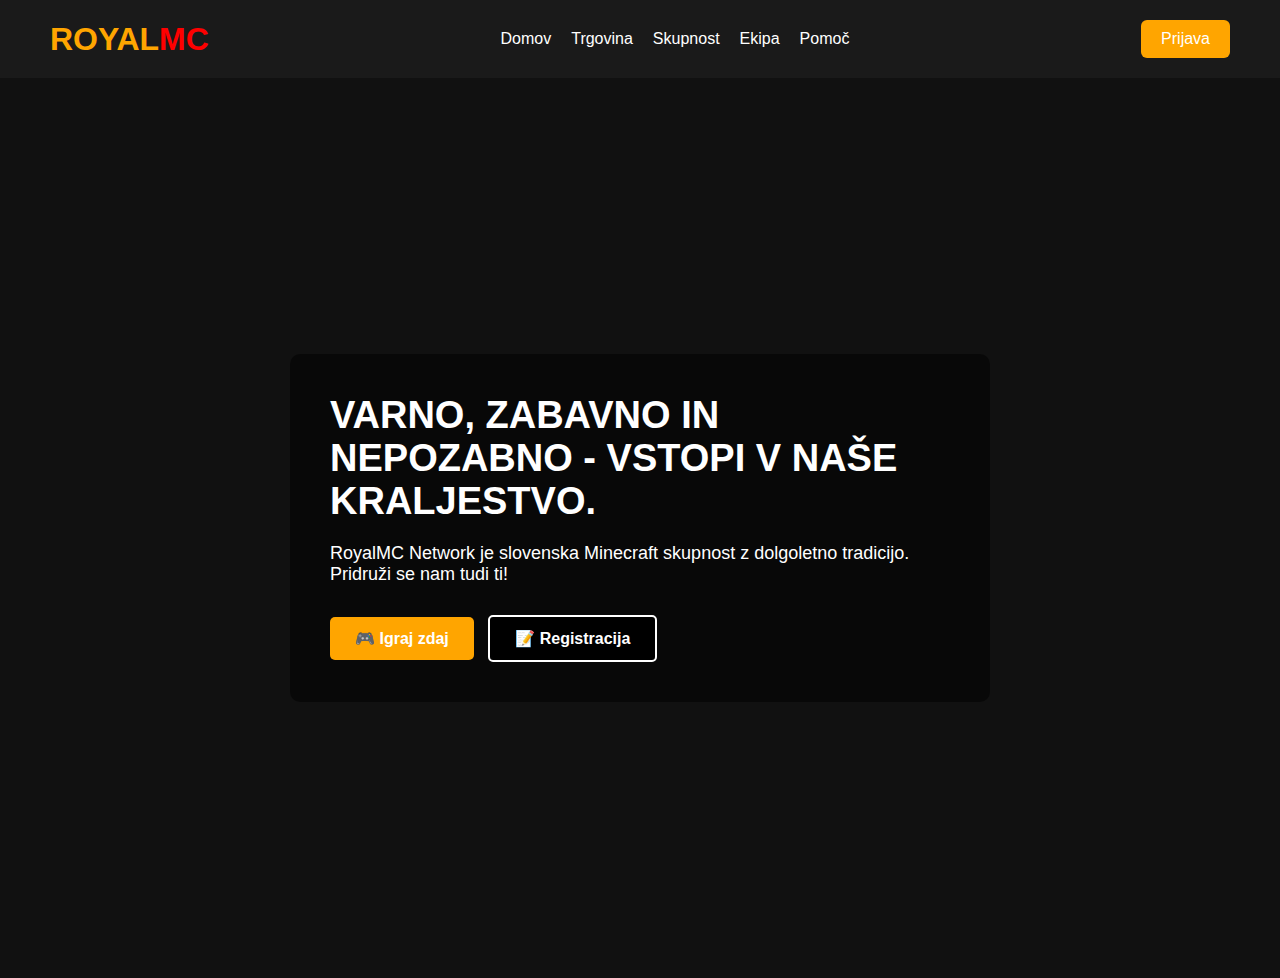
<file: index.html>
<!DOCTYPE html>
<html lang="sl">
<head>
    <meta charset="UTF-8">
    <meta name="viewport" content="width=device-width, initial-scale=1.0">
    <title>RoyalMC</title>
    <style>
        * {
            margin: 0;
            padding: 0;
            box-sizing: border-box;
        }
        body {
            font-family: 'Segoe UI', sans-serif;
            background-color: #111;
            color: white;
        }
        .navbar {
            display: flex;
            justify-content: space-between;
            align-items: center;
            padding: 20px 50px;
            background-color: #1a1a1a;
        }
        .logo {
            font-size: 32px;
            font-weight: bold;
            color: orange;
        }
        .logo span {
            color: red;
        }
        .navbar ul {
            list-style: none;
            display: flex;
            gap: 20px;
        }
        .navbar a {
            color: white;
            text-decoration: none;
            font-weight: 500;
        }
        .btn-login {
            background-color: orange;
            padding: 10px 20px;
            border-radius: 6px;
            color: #000;
            text-decoration: none;
        }
        .hero {
            background: url('https://i1.wp.com/shadersmods.com/wp-content/uploads/2021/07/projectluma-shaders-minecraft-14.png?fit=725%2C385&ssl=1?v=1625143310') no-repeat center center/cover;
            height: 100vh;
            display: flex;
            align-items: center;
            justify-content: center;
            text-align: left;
            padding: 50px;
        }
        .hero-content {
            max-width: 700px;
            background-color: rgba(0,0,0,0.5);
            padding: 40px;
            border-radius: 10px;
        }
        .hero h1 {
            font-size: 38px;
            margin-bottom: 20px;
        }
        .hero p {
            font-size: 18px;
            margin-bottom: 30px;
        }
        .hero-buttons .btn {
            text-decoration: none;
            color: white;
            padding: 12px 25px;
            margin-right: 10px;
            border-radius: 5px;
            font-weight: bold;
            display: inline-block;
        }
        .btn.play {
            background-color: orange;
        }
        .btn.register {
            background-color: black;
            border: 2px solid white;
        }
    </style>
</head>
<body>
    <header class="navbar">
        <div class="logo">ROYAL<span>MC</span></div>
        <nav>
            <ul>
                <li><a href="index.html">Domov</a></li>
                <li><a href="Trgovina.html">Trgovina</a></li>
                <li><a href="#">Skupnost</a></li>
                <li><a href="#">Ekipa</a></li>
                <li><a href="#">Pomoč</a></li>
            </ul>
        </nav>
        <a href="#" class="btn-login">Prijava</a>
    </header>

    <section class="hero">
        <div class="hero-content">
            <h1>VARNO, ZABAVNO IN NEPOZABNO - VSTOPI V NAŠE KRALJESTVO.</h1>
            <p>RoyalMC Network je slovenska Minecraft skupnost z dolgoletno tradicijo. Pridruži se nam tudi ti!</p>
            <div class="hero-buttons">
                <a href="#" class="btn play">🎮 Igraj zdaj</a>
                <a href="#" class="btn register">📝 Registracija</a>
            </div>
        </div>
    </section>
</body>
</html>
</file>
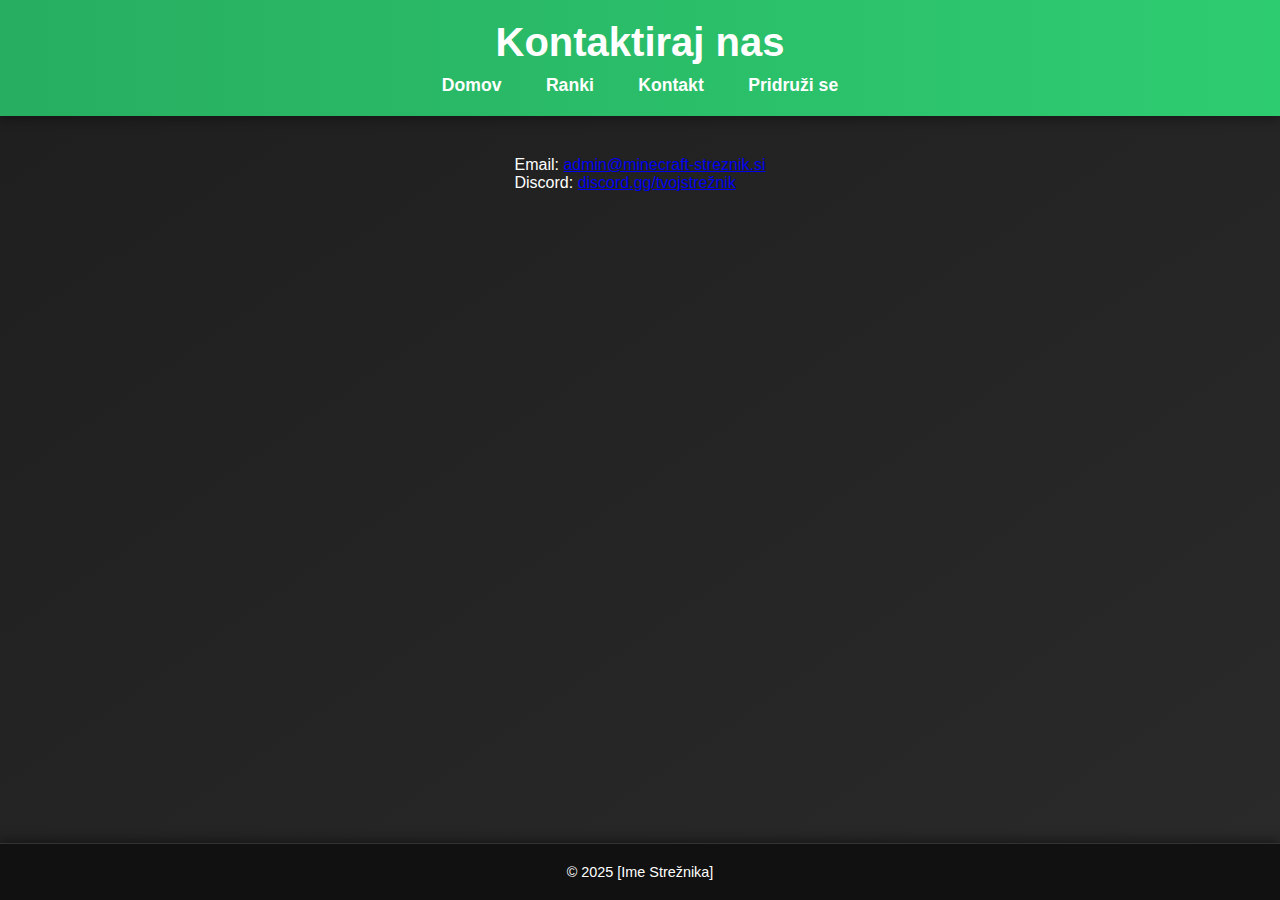
<file: kontakt.html>
<!DOCTYPE html>
<html lang="sl">
<head>
    <meta charset="UTF-8">
    <title>Kontakt - [Ime Strežnika]</title>
    <link rel="stylesheet" href="style.css">
</head>
<body>
<header>
    <h1>Kontaktiraj nas</h1>
    <nav>
        <a href="index.html">Domov</a>
        <a href="ranks.html">Ranki</a>
        <a href="kontakt.html">Kontakt</a>
        <a href="pridruzi.html">Pridruži se</a>
    </nav>
</header>

<div class="container">
    <p>Email: <a href="mailto:admin@minecraft-streznik.si">admin@minecraft-streznik.si</a></p>
    <p>Discord: <a href="https://discord.gg/tvojstrežnik" target="_blank">discord.gg/tvojstrežnik</a></p>
</div>

<footer>
    <p>&copy; 2025 [Ime Strežnika]</p>
</footer>
<script>
        document.addEventListener("DOMContentLoaded", function() {
            document.body.classList.add("fade-in");
        });
    </script>
</body>
</html>
</file>
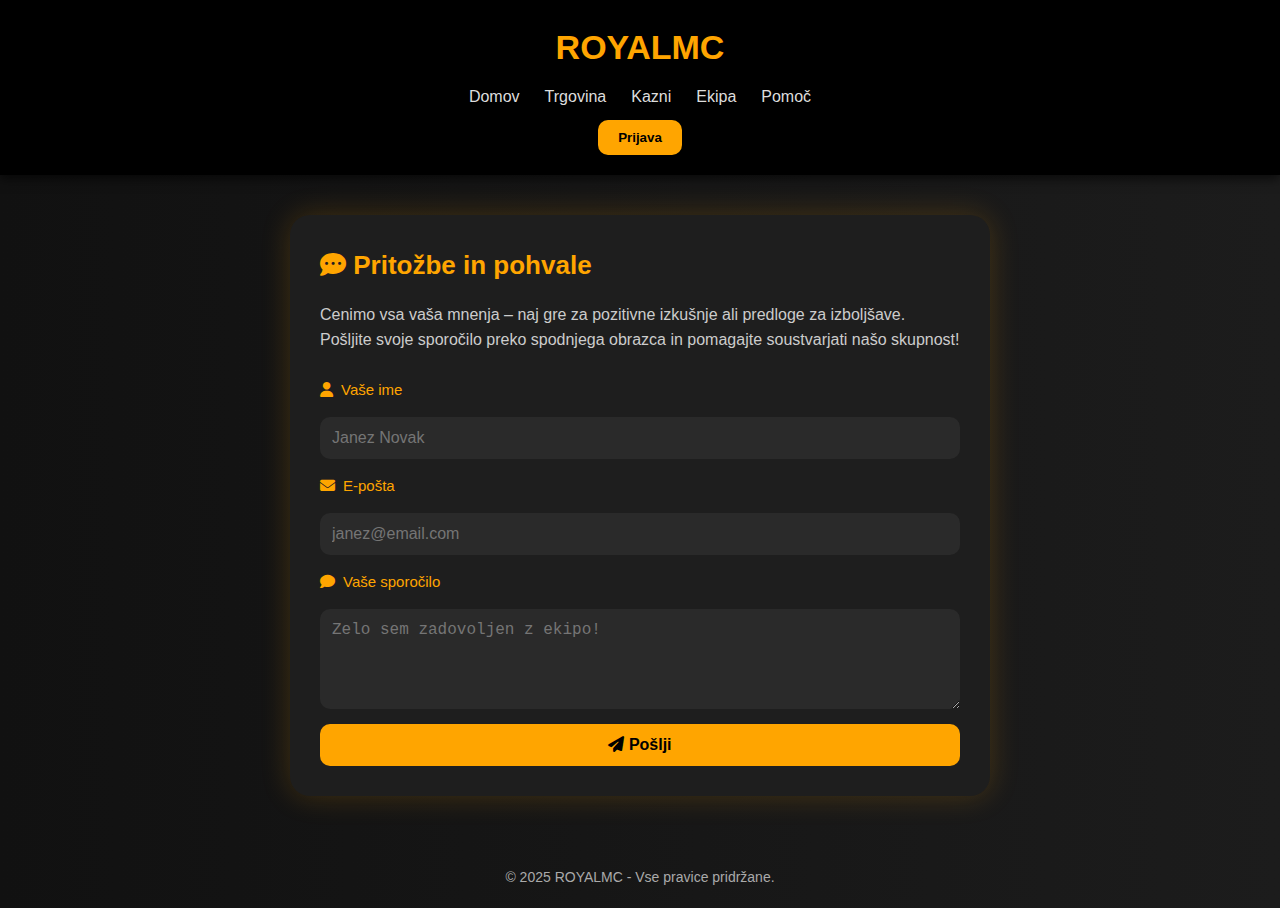
<file: pohvale.html>
<!DOCTYPE html>
<html lang="sl">
<head>
  <meta charset="UTF-8" />
  <meta name="viewport" content="width=device-width, initial-scale=1.0"/>
  <title>ROYALMC - Pritožbe in pohvale</title>
  <link rel="stylesheet" href="https://cdnjs.cloudflare.com/ajax/libs/font-awesome/6.4.0/css/all.min.css"/>
  <style>
    /* Osnovni izgled */
    * {
      box-sizing: border-box;
      margin: 0;
      padding: 0;
    }

    body {
      font-family: 'Segoe UI', sans-serif;
      background: linear-gradient(to right, #111, #1c1c1c);
      color: white;
      line-height: 1.6;
    }

    header {
      background-color: #000;
      padding: 20px;
      text-align: center;
      box-shadow: 0 4px 10px rgba(0,0,0,0.6);
    }

    header h1 {
      color: #ffa500;
      font-size: 34px;
      margin-bottom: 10px;
    }

    nav {
      display: flex;
      justify-content: center;
      gap: 25px;
      flex-wrap: wrap;
    }

    nav a {
      color: #ddd;
      text-decoration: none;
      font-size: 16px;
      transition: 0.3s;
    }

    nav a:hover {
      color: #ffa500;
    }

    .login-button {
      margin-top: 10px;
      background: #ffa500;
      border: none;
      color: #000;
      padding: 10px 20px;
      font-weight: bold;
      border-radius: 10px;
      cursor: pointer;
      transition: background 0.3s;
    }

    .login-button:hover {
      background: #ff8800;
    }

    .container {
      max-width: 700px;
      margin: 40px auto;
      background: #1e1e1e;
      padding: 30px;
      border-radius: 20px;
      box-shadow: 0 0 30px rgba(255,165,0, 0.2);
      animation: fadeIn 0.8s ease-in-out;
    }

    @keyframes fadeIn {
      from { opacity: 0; transform: translateY(20px); }
      to { opacity: 1; transform: translateY(0); }
    }

    .container h2 {
      color: #ffa500;
      margin-bottom: 15px;
      font-size: 26px;
    }

    .container p {
      margin-bottom: 25px;
      color: #ccc;
    }

    form {
      display: flex;
      flex-direction: column;
      gap: 15px;
    }

    input, textarea {
      padding: 12px;
      border: none;
      border-radius: 10px;
      background: #2a2a2a;
      color: white;
      font-size: 16px;
      outline: none;
      transition: box-shadow 0.3s;
    }

    input:focus, textarea:focus {
      box-shadow: 0 0 10px #ffa500;
    }

    textarea {
      resize: vertical;
      min-height: 100px;
    }

    .submit-btn {
      background: #ffa500;
      color: black;
      font-weight: bold;
      padding: 12px;
      font-size: 16px;
      border: none;
      border-radius: 10px;
      cursor: pointer;
      transition: background 0.3s, transform 0.2s;
    }

    .submit-btn:hover {
      background: #ff8c00;
      transform: scale(1.02);
    }

    .message {
      margin-top: 15px;
      font-size: 15px;
      color: #90ee90;
      display: none;
      opacity: 0;
      transition: opacity 0.5s;
    }

    footer {
      text-align: center;
      padding: 20px;
      font-size: 14px;
      color: #aaa;
      margin-top: 50px;
    }

    .icon-label {
      display: flex;
      align-items: center;
      gap: 8px;
      font-size: 15px;
      color: #ffa500;
    }

    @media (max-width: 768px) {
      .container {
        margin: 20px;
        padding: 20px;
      }
    }
  </style>
</head>
<body>

  <header>
    <h1>ROYALMC</h1>
    <nav>
      <a href="index.html">Domov</a>
      <a href="trgovina.html">Trgovina</a>
      <a href="kazni.html">Kazni</a>
      <a href="#">Ekipa</a>
      <a href="#">Pomoč</a>
    </nav>
    <button class="login-button">Prijava</button>
  </header>

  <div class="container">
    <h2><i class="fas fa-comment-dots"></i> Pritožbe in pohvale</h2>
    <p>
      Cenimo vsa vaša mnenja – naj gre za pozitivne izkušnje ali predloge za izboljšave.
      Pošljite svoje sporočilo preko spodnjega obrazca in pomagajte soustvarjati našo skupnost!
    </p>

    <form id="feedbackForm">
      <label class="icon-label"><i class="fas fa-user"></i> Vaše ime</label>
      <input type="text" id="ime" name="ime" placeholder="Janez Novak" required />

      <label class="icon-label"><i class="fas fa-envelope"></i> E-pošta</label>
      <input type="email" id="email" name="email" placeholder="janez@email.com" required />

      <label class="icon-label"><i class="fas fa-comment"></i> Vaše sporočilo</label>
      <textarea id="sporocilo" name="sporocilo" placeholder="Zelo sem zadovoljen z ekipo!" required></textarea>

      <button type="submit" class="submit-btn"><i class="fas fa-paper-plane"></i> Pošlji</button>
      <div class="message" id="formMessage"></div>
    </form>
  </div>

  <footer>
    &copy; 2025 ROYALMC - Vse pravice pridržane.
  </footer>

  <script>
    const form = document.getElementById('feedbackForm');
    const message = document.getElementById('formMessage');

    form.addEventListener('submit', function (e) {
      e.preventDefault();

      const ime = document.getElementById('ime').value.trim();
      const email = document.getElementById('email').value.trim();
      const sporocilo = document.getElementById('sporocilo').value.trim();

      if (ime === "" || email === "" || sporocilo === "") {
        message.style.display = 'block';
        message.style.color = 'red';
        message.textContent = "Prosim, izpolnite vsa polja.";
        message.style.opacity = 1;
        return;
      }

      // Prikaz uspeha
      message.style.display = 'block';
      message.style.color = '#90ee90';
      message.textContent = `Hvala, ${ime}! Vaše sporočilo je bilo poslano.`;
      message.style.opacity = 1;

      // Počisti polja
      form.reset();

      // Skrij obvestilo po nekaj sekundah
      setTimeout(() => {
        message.style.opacity = 0;
      }, 4000);
    });
  </script>
</body>
</html>
</file>
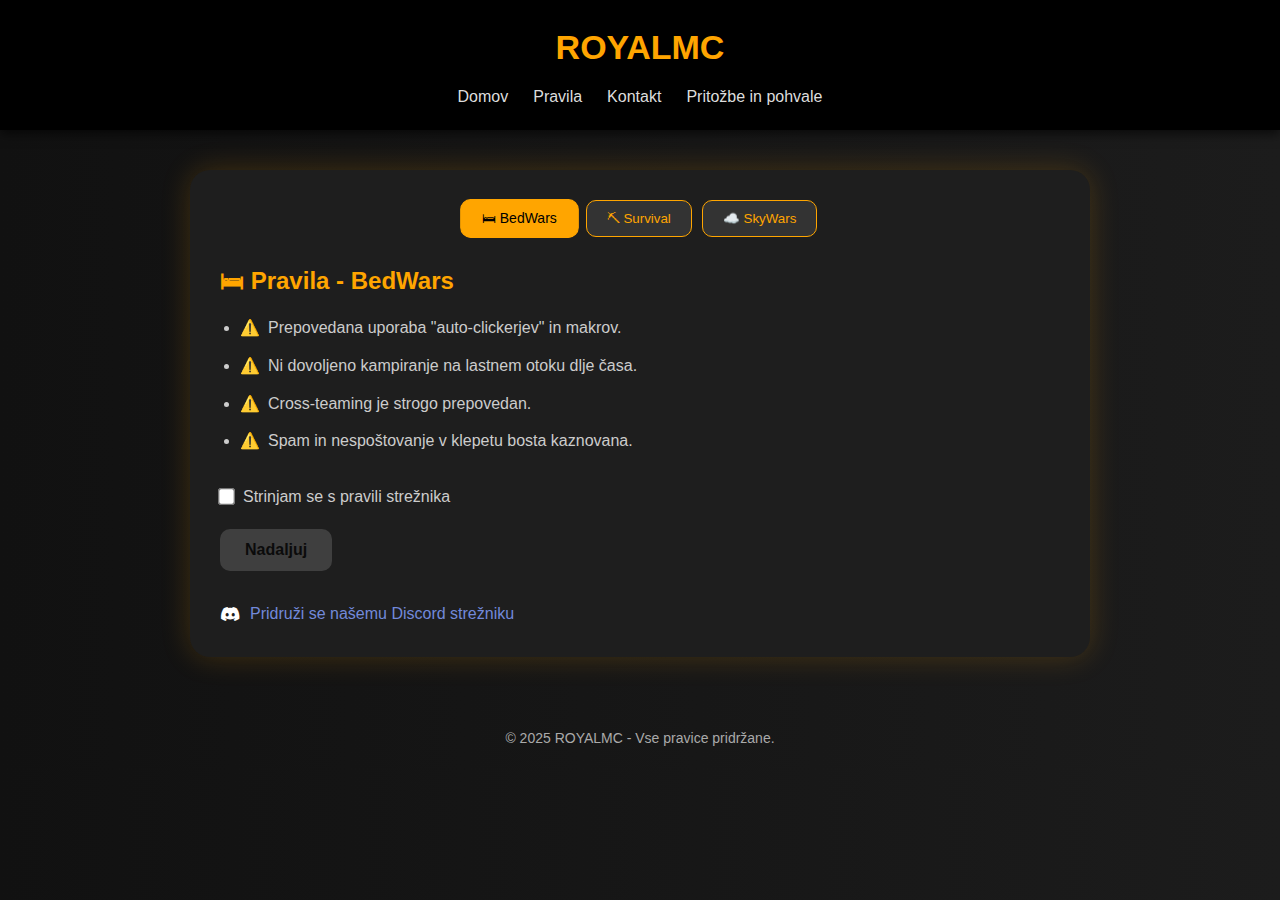
<file: pravila.html>
<!DOCTYPE html>
<html lang="sl">
<head>
  <meta charset="UTF-8" />
  <meta name="viewport" content="width=device-width, initial-scale=1.0"/>
  <title>ROYALMC - Pravila in prijava</title>
  <link rel="stylesheet" href="https://cdnjs.cloudflare.com/ajax/libs/font-awesome/6.4.0/css/all.min.css"/>
  <style>
    * {
      box-sizing: border-box;
      margin: 0;
      padding: 0;
    }

    body {
      font-family: 'Segoe UI', sans-serif;
      background: linear-gradient(to right, #111, #1c1c1c);
      color: white;
      line-height: 1.6;
    }

    header {
      background-color: #000;
      padding: 20px;
      text-align: center;
      box-shadow: 0 4px 10px rgba(0,0,0,0.6);
    }

    header h1 {
      color: #ffa500;
      font-size: 34px;
      margin-bottom: 10px;
    }

    nav {
      display: flex;
      justify-content: center;
      gap: 25px;
      flex-wrap: wrap;
    }

    nav a {
      color: #ddd;
      text-decoration: none;
      font-size: 16px;
      transition: 0.3s;
    }

    nav a:hover {
      color: #ffa500;
    }

    .container {
      max-width: 900px;
      margin: 40px auto;
      background: #1e1e1e;
      padding: 30px;
      border-radius: 20px;
      box-shadow: 0 0 30px rgba(255,165,0, 0.2);
    }

    .tabs {
      display: flex;
      justify-content: center;
      margin-bottom: 25px;
      gap: 10px;
      flex-wrap: wrap;
    }

    .tab-btn {
      background: #333;
      color: #ffa500;
      border: 1px solid #ffa500;
      padding: 10px 20px;
      border-radius: 10px;
      cursor: pointer;
      transition: background 0.3s, transform 0.2s;
    }

    .tab-btn:hover,
    .tab-btn.active {
      background: #ffa500;
      color: black;
      transform: scale(1.05);
    }

    .rules-section {
      display: none;
      animation: fadeIn 0.5s ease-in-out;
    }

    .rules-section.active {
      display: block;
    }

    .rules-section h2 {
      color: #ffa500;
      font-size: 24px;
      margin-bottom: 15px;
    }

    .rules-section ul {
      padding-left: 20px;
    }

    .rules-section li {
      margin-bottom: 12px;
      color: #ccc;
    }

    .rules-section li::before {
      content: "⚠️";
      margin-right: 8px;
      color: #ffa500;
    }

    .checkbox-container {
      margin-top: 30px;
      display: flex;
      align-items: center;
      gap: 10px;
    }

    .checkbox-container input {
      transform: scale(1.3);
      cursor: pointer;
    }

    .checkbox-container label {
      color: #ccc;
    }

    .continue-btn {
      margin-top: 20px;
      background: #ffa500;
      color: black;
      font-weight: bold;
      padding: 12px 25px;
      font-size: 16px;
      border: none;
      border-radius: 10px;
      cursor: pointer;
      transition: background 0.3s, transform 0.2s;
    }

    .continue-btn:hover {
      background: #ff8c00;
      transform: scale(1.02);
    }

    .continue-btn:disabled {
      background: #555;
      cursor: not-allowed;
      opacity: 0.6;
    }

    .login-form,
    .register-form {
      display: none;
      margin-top: 30px;
      flex-direction: column;
      gap: 15px;
      animation: fadeIn 0.6s ease-in-out;
    }

    .login-form.active,
    .register-form.active {
      display: flex;
    }

    .login-form input,
    .register-form input {
      padding: 12px;
      border: none;
      border-radius: 10px;
      background: #2a2a2a;
      color: white;
      font-size: 16px;
    }

    .form-switch {
      margin-top: 10px;
      font-size: 14px;
      color: #ccc;
      cursor: pointer;
      text-align: center;
      user-select: none;
    }

    .form-switch:hover {
      color: #ffa500;
    }

    .discord-link {
      margin-top: 30px;
      font-size: 16px;
      display: flex;
      align-items: center;
      gap: 10px;
    }

    .discord-link a {
      color: #7289da;
      text-decoration: none;
    }

    footer {
      text-align: center;
      padding: 20px;
      font-size: 14px;
      color: #aaa;
      margin-top: 50px;
    }

    @keyframes fadeIn {
      from {
        opacity: 0;
        transform: translateY(10px);
      }
      to {
        opacity: 1;
        transform: translateY(0);
      }
    }

    @media (max-width: 768px) {
      .container {
        margin: 20px;
        padding: 20px;
      }
    }
  </style>
</head>
<body>

  <header>
    <h1>ROYALMC</h1>
    <nav>
      <a href="#">Domov</a>
      <a href="#">Pravila</a>
      <a href="#">Kontakt</a>
      <a href="#">Pritožbe in pohvale</a>
    </nav>
  </header>

  <div class="container">
    <div class="tabs">
      <button class="tab-btn active" data-target="bedwars">🛏 BedWars</button>
      <button class="tab-btn" data-target="survival">⛏ Survival</button>
      <button class="tab-btn" data-target="skywars">☁️ SkyWars</button>
    </div>

    <div id="bedwars" class="rules-section active">
      <h2>🛏 Pravila - BedWars</h2>
      <ul>
        <li>Prepovedana uporaba "auto-clickerjev" in makrov.</li>
        <li>Ni dovoljeno kampiranje na lastnem otoku dlje časa.</li>
        <li>Cross-teaming je strogo prepovedan.</li>
        <li>Spam in nespoštovanje v klepetu bosta kaznovana.</li>
      </ul>
    </div>

    <div id="survival" class="rules-section">
      <h2>⛏ Pravila - Survival</h2>
      <ul>
        <li>Griefanje in kraja tuje lastnine NI dovoljena.</li>
        <li>X-ray in goljufivi modi niso dovoljeni.</li>
        <li>Gradnje z neprimernimi vsebinami bodo odstranjene.</li>
      </ul>
    </div>

    <div id="skywars" class="rules-section">
      <h2>☁️ Pravila - SkyWars</h2>
      <ul>
        <li>Hacked klienti vodijo do takojšnjega bana.</li>
        <li>Teamanje v solo načinu ni dovoljeno.</li>
        <li>Bug abuse je prepovedan.</li>
      </ul>
    </div>

    <div class="checkbox-container">
      <input type="checkbox" id="agree" />
      <label for="agree">Strinjam se s pravili strežnika</label>
    </div>

    <button class="continue-btn" id="continueBtn" disabled>Nadaljuj</button>

    <!-- Prijavni obrazec -->
    <form id="loginForm" class="login-form">
      <input type="text" placeholder="Uporabniško ime" required />
      <input type="password" placeholder="Geslo" required />
      <button type="submit" class="continue-btn">Prijava</button>
      <div class="form-switch" id="showRegister">Še nimaš računa? Registriraj se tukaj</div>
    </form>

    <!-- Registracijski obrazec -->
    <form id="registerForm" class="register-form">
      <input type="text" placeholder="Uporabniško ime" required />
      <input type="email" placeholder="E-pošta" required />
      <input type="password" placeholder="Geslo" required />
      <input type="password" placeholder="Ponovi geslo" required />
      <button type="submit" class="continue-btn">Registracija</button>
      <div class="form-switch" id="showLogin">Že imaš račun? Prijavi se tukaj</div>
    </form>

    <div class="discord-link">
      <i class="fab fa-discord"></i>
      <a href="https://discord.gg/royalmc" target="_blank">Pridruži se našemu Discord strežniku</a>
    </div>
  </div>

  <footer>
    &copy; 2025 ROYALMC - Vse pravice pridržane.
  </footer>

  <script>
    const tabs = document.querySelectorAll(".tab-btn");
    const sections = document.querySelectorAll(".rules-section");
    const checkbox = document.getElementById("agree");
    const continueBtn = document.getElementById("continueBtn");
    const loginForm = document.getElementById("loginForm");
    const registerForm = document.getElementById("registerForm");
    const showRegister = document.getElementById("showRegister");
    const showLogin = document.getElementById("showLogin");

    // Zavihek preklop
    tabs.forEach(tab => {
      tab.addEventListener("click", () => {
        tabs.forEach(t => t.classList.remove("active"));
        sections.forEach(s => s.classList.remove("active"));

        tab.classList.add("active");
        document.getElementById(tab.dataset.target).classList.add("active");

        localStorage.setItem("selectedTab", tab.dataset.target);
      });
    });

    // Aktivacija gumba
    checkbox.addEventListener("change", () => {
      continueBtn.disabled = !checkbox.checked;
    });

    // Pokaži prijavni obrazec ob klik na "Nadaljuj"
    continueBtn.addEventListener("click", () => {
      loginForm.classList.add("active");
      continueBtn.style.display = "none";
      checkbox.parentElement.style.display = "none";
    });

    // Prijava
    loginForm.addEventListener("submit", (e) => {
      e.preventDefault();
      const usernameInput = loginForm.querySelector('input[type="text"]').value.trim();
      const passwordInput = loginForm.querySelector('input[type="password"]').value;

      const storedUser = localStorage.getItem("registeredUser");
      const storedPass = localStorage.getItem("registeredPass");

      if (!storedUser || !storedPass) {
        alert("Noben uporabnik še ni registriran. Prosimo, registrirajte se.");
        loginForm.reset();
        loginForm.classList.remove("active");
        checkbox.parentElement.style.display = "flex";
        continueBtn.style.display = "block";
        continueBtn.disabled = true;
        return;
      }

      if (usernameInput === storedUser && passwordInput === storedPass) {
        alert("Prijava uspešna! Dobrodošel na ROYALMC.");
        // Lahko dodaš nadaljnjo logiko po uspešni prijavi tukaj
      } else {
        alert("Napačno uporabniško ime ali geslo.");
      }
    });

    // Registracija
    registerForm.addEventListener("submit", (e) => {
      e.preventDefault();
      const inputs = registerForm.querySelectorAll("input");
      const username = inputs[0].value.trim();
      const email = inputs[1].value.trim();
      const password1 = inputs[2].value;
      const password2 = inputs[3].value;

      if (password1 !== password2) {
        alert("Gesli se ne ujemata!");
        return;
      }

      if (username === "" || password1 === "") {
        alert("Uporabniško ime in geslo ne smeta biti prazna.");
        return;
      }

      if (password1.length < 6) {
        alert("Geslo mora vsebovati vsaj 6 znakov.");
        return;
      }

      // Preveri, če je uporabnik že registriran
      if (localStorage.getItem("registeredUser")) {
        alert("Uporabnik je že registriran. Prosimo, prijavite se.");
        registerForm.reset();
        registerForm.classList.remove("active");
        loginForm.classList.add("active");
        return;
      }

      // Shrani uporabniške podatke (demo, brez varnosti)
      localStorage.setItem("registeredUser", username);
      localStorage.setItem("registeredPass", password1);

      alert("Registracija uspešna! Sedaj se lahko prijaviš.");
      registerForm.reset();
      registerForm.classList.remove("active");
      loginForm.classList.add("active");
    });

    // Preklapljanje med prijavo in registracijo
    showRegister.addEventListener("click", () => {
      loginForm.classList.remove("active");
      registerForm.classList.add("active");
    });

    showLogin.addEventListener("click", () => {
      registerForm.classList.remove("active");
      loginForm.classList.add("active");
    });

    // Ob ponovnem nalaganju
    window.addEventListener("DOMContentLoaded", () => {
      const savedTab = localStorage.getItem("selectedTab");
      if (savedTab) {
        tabs.forEach(t => t.classList.remove("active"));
        sections.forEach(s => s.classList.remove("active"));
        document.querySelector(`.tab-btn[data-target="${savedTab}"]`).classList.add("active");
        document.getElementById(savedTab).classList.add("active");
      }
    });
  </script>
</body>
</html>
</file>
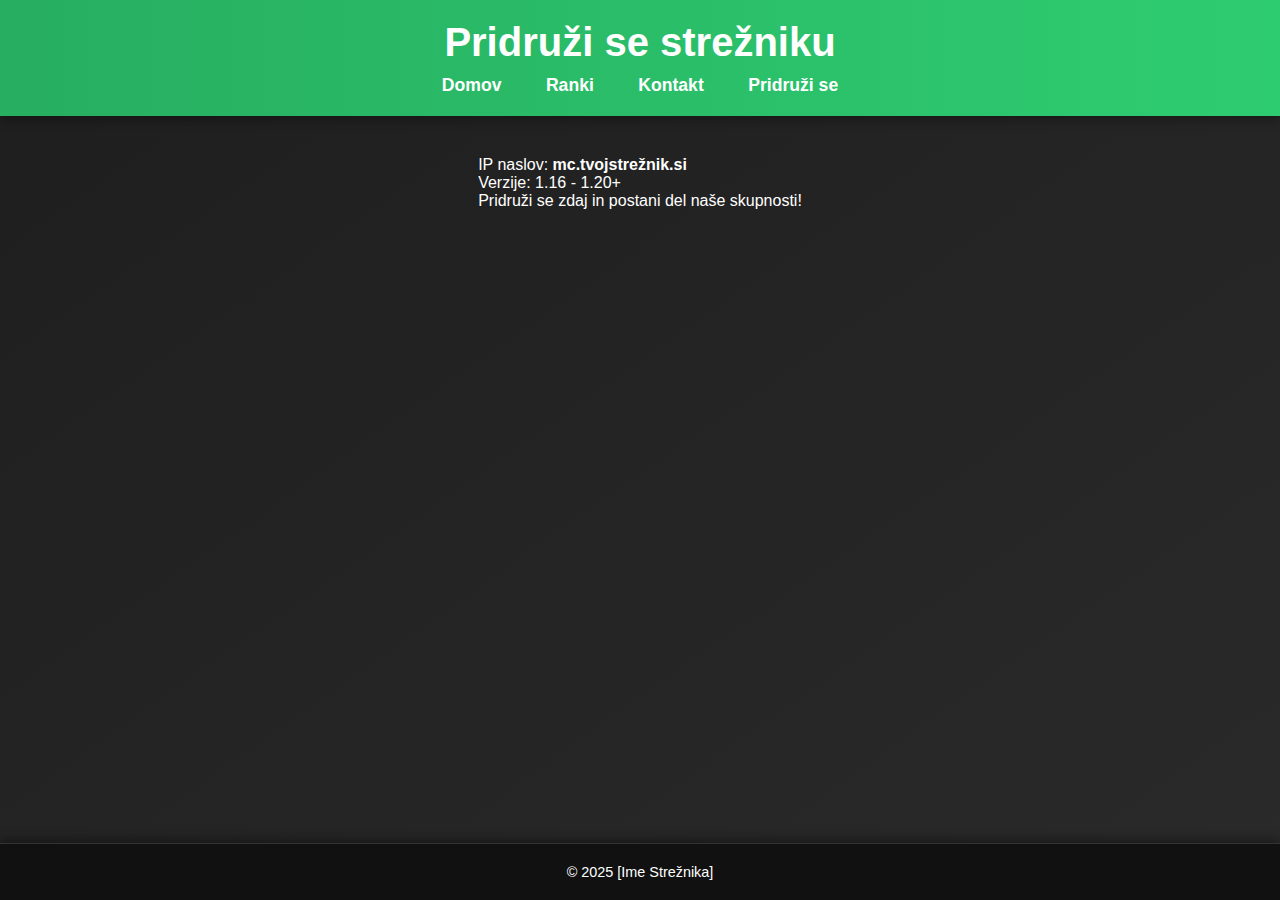
<file: pridruzi.html>
<!DOCTYPE html>
<html lang="sl">
<head>
    <meta charset="UTF-8">
    <title>Pridruži se - [Ime Strežnika]</title>
    <link rel="stylesheet" href="style.css">
</head>
<body>
<header>
    <h1>Pridruži se strežniku</h1>
    <nav>
        <a href="index.html">Domov</a>
        <a href="ranks.html">Ranki</a>
        <a href="kontakt.html">Kontakt</a>
        <a href="pridruzi.html">Pridruži se</a>
    </nav>
</header>

<div class="container">
    <p>IP naslov: <strong>mc.tvojstrežnik.si</strong></p>
    <p>Verzije: 1.16 - 1.20+</p>
    <p>Pridruži se zdaj in postani del naše skupnosti!</p>
</div>

<footer>
    <p>&copy; 2025 [Ime Strežnika]</p>
</footer>
<script>
        document.addEventListener("DOMContentLoaded", function() {
            document.body.classList.add("fade-in");
        });
    </script>
</body>
</html>
</file>
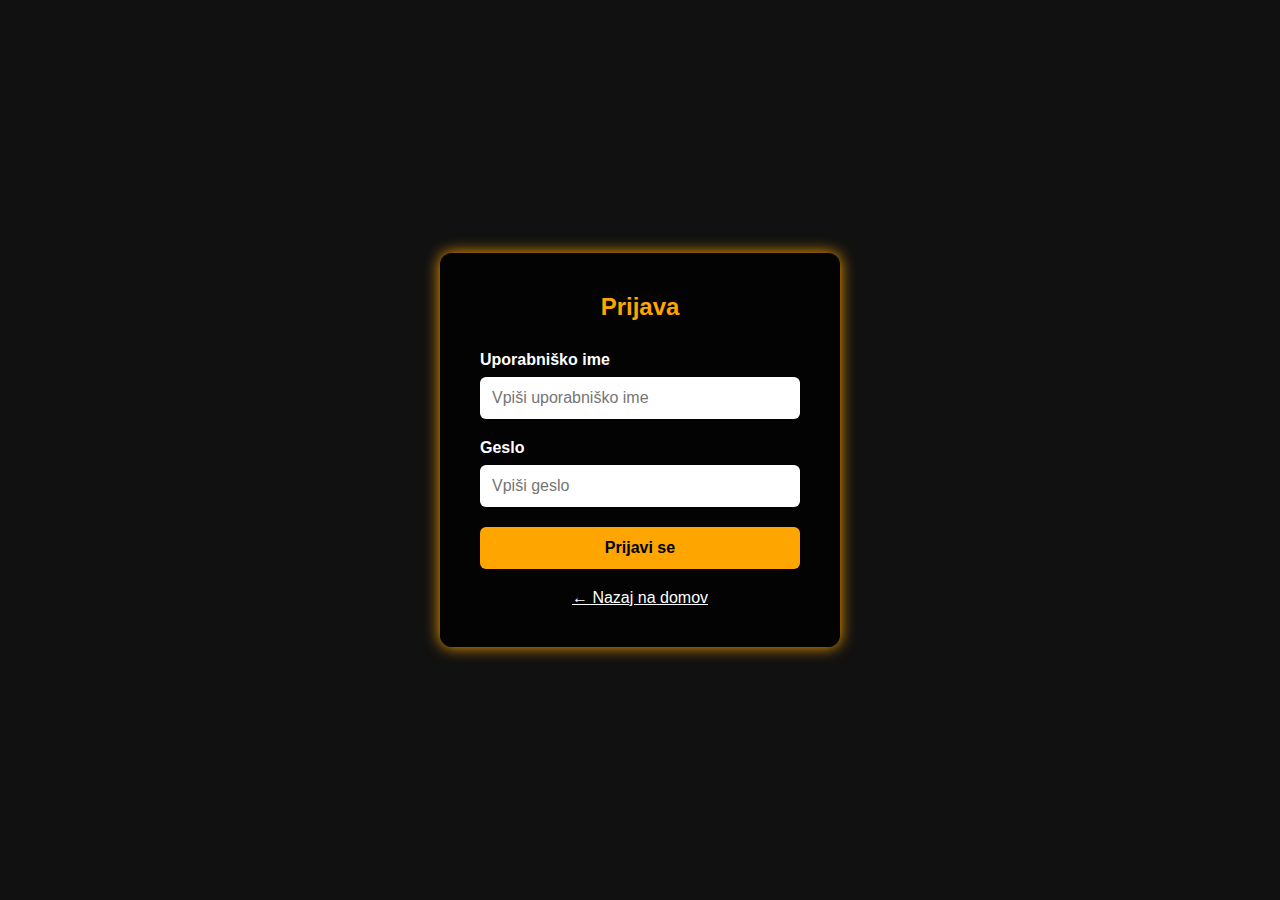
<file: prijava.html>
<!DOCTYPE html>
<html lang="sl">
<head>
    <meta charset="UTF-8" />
    <meta name="viewport" content="width=device-width, initial-scale=1" />
    <title>Prijava - RoyalMC</title>
    <style>
        * {
            margin: 0; padding: 0; box-sizing: border-box;
        }
        body {
            font-family: 'Segoe UI', sans-serif;
            background-color: #111;
            color: white;
            display: flex;
            justify-content: center;
            align-items: center;
            height: 100vh;
            padding: 20px;
        }
        .login-container {
            background: rgba(0,0,0,0.8);
            padding: 40px;
            border-radius: 12px;
            width: 100%;
            max-width: 400px;
            box-shadow: 0 0 15px orange;
        }
        h2 {
            color: orange;
            margin-bottom: 30px;
            text-align: center;
        }
        label {
            display: block;
            margin-bottom: 8px;
            font-weight: 600;
        }
        input[type="text"],
        input[type="password"] {
            width: 100%;
            padding: 12px;
            border-radius: 6px;
            border: none;
            margin-bottom: 20px;
            font-size: 16px;
        }
        button {
            width: 100%;
            padding: 12px;
            background-color: orange;
            color: black;
            font-weight: bold;
            border: none;
            border-radius: 6px;
            cursor: pointer;
            font-size: 16px;
        }
        button:hover {
            background-color: #cc8400;
        }
        .back-link {
            display: block;
            margin-top: 20px;
            text-align: center;
            color: white;
            text-decoration: underline;
            cursor: pointer;
        }
        .back-link:hover {
            color: orange;
        }
    </style>
</head>
<body>
    <div class="login-container">
        <h2>Prijava</h2>
        <form action="#" method="POST">
            <label for="username">Uporabniško ime</label>
            <input type="text" id="username" name="username" placeholder="Vpiši uporabniško ime" required />

            <label for="password">Geslo</label>
            <input type="password" id="password" name="password" placeholder="Vpiši geslo" required />

            <button type="submit">Prijavi se</button>
        </form>
        <a href="index.html" class="back-link">← Nazaj na domov</a>
    </div>
</body>
</html>
</file>
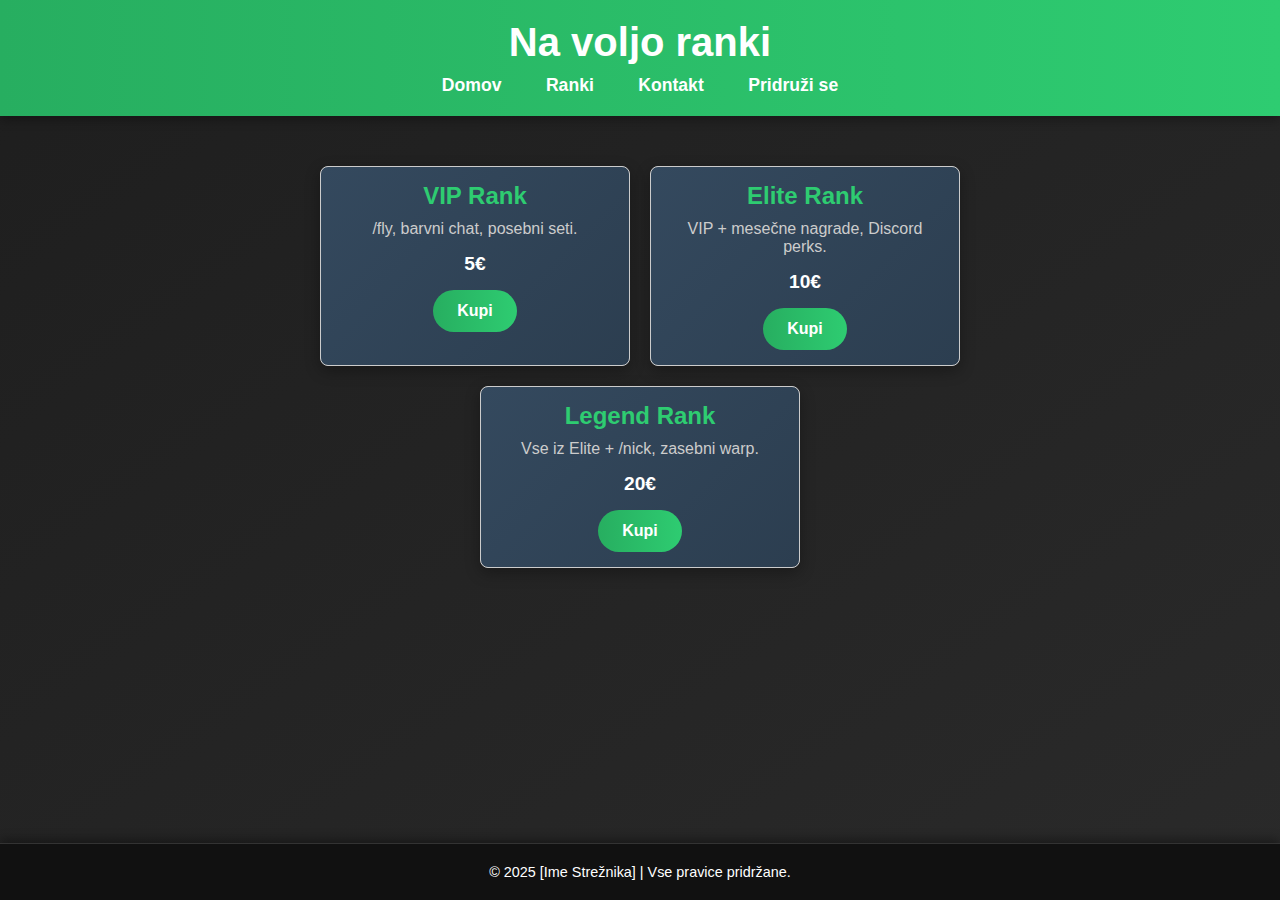
<file: ranks.html>
<!DOCTYPE html>
<html lang="sl">
<head>
    <meta charset="UTF-8">
    <meta name="viewport" content="width=device-width, initial-scale=1.0">
    <title>Ranki - [Ime Strežnika]</title>
    <link rel="stylesheet" href="style.css">
    <style>
        body.fade-in {
            animation: fadeIn 1s ease-in;
        }

        @keyframes fadeIn {
            from { opacity: 0; }
            to { opacity: 1; }
        }

        .container {
            padding: 20px;
        }

        .rank-container {
            display: flex;
            flex-wrap: wrap;
            gap: 20px;
        }

        .rank {
            border: 1px solid #ccc;
            padding: 15px;
            border-radius: 8px;
            width: 200px;
            background-color: #f9f9f9;
        }

        button {
            padding: 10px 15px;
            background-color: #007BFF;
            color: white;
            border: none;
            cursor: pointer;
            border-radius: 4px;
        }

        button:hover {
            background-color: #0056b3;
        }

        /* Modal stil */
        .modal {
            display: none; 
            position: fixed; 
            z-index: 1000;
            left: 0;
            top: 0;
            width: 100%; 
            height: 100%; 
            overflow: auto; 
            background-color: rgba(0,0,0,0.6); 
        }

        .modal-content {
            background-color: #fff;
            margin: 10% auto; 
            padding: 20px;
            border: 1px solid #888;
            width: 300px;
            border-radius: 8px;
        }

        .close-button {
            float: right;
            font-size: 20px;
            font-weight: bold;
            cursor: pointer;
        }

        input {
            width: 100%;
            padding: 8px;
            margin-top: 5px;
            margin-bottom: 15px;
            border: 1px solid #ccc;
            border-radius: 4px;
        }
    </style>
</head>
<body>
    <header>
        <h1>Na voljo ranki</h1>
        <nav>
            <a href="index.html">Domov</a>
            <a href="ranks.html">Ranki</a>
            <a href="kontakt.html">Kontakt</a>
            <a href="pridruzi.html">Pridruži se</a>
        </nav>
    </header>

    <div class="container">
        <div class="rank-container">

            <div class="rank">
                <h3>VIP Rank</h3>
                <p>/fly, barvni chat, posebni seti.</p>
                <p><strong>5€</strong></p>
                <button class="buy-button" data-price="5€" data-rank="VIP Rank">Kupi</button>
            </div>

            <div class="rank">
                <h3>Elite Rank</h3>
                <p>VIP + mesečne nagrade, Discord perks.</p>
                <p><strong>10€</strong></p>
                <button class="buy-button" data-price="10€" data-rank="Elite Rank">Kupi</button>
            </div>

            <div class="rank">
                <h3>Legend Rank</h3>
                <p>Vse iz Elite + /nick, zasebni warp.</p>
                <p><strong>20€</strong></p>
                <button class="buy-button" data-price="20€" data-rank="Legend Rank">Kupi</button>
            </div>

        </div>
    </div>

    <!-- Modal -->
    <div id="modal" class="modal">
        <div class="modal-content">
            <span class="close-button">&times;</span>
            <h2>Vnesite bančne podatke</h2>
            <form id="payment-form">
                <label for="ime">Ime imetnika računa:</label>
                <input type="text" id="ime" name="ime" required>

                <label for="iban">IBAN številka:</label>
                <input type="text" id="iban" name="iban" required>

                <label for="znesek">Znesek:</label>
                <input type="text" id="znesek" name="znesek" readonly>

                <button type="submit">Potrdi nakup</button>
            </form>
        </div>
    </div>

    <footer>
        <p>&copy; 2025 [Ime Strežnika] | Vse pravice pridržane.</p>
    </footer>

    <script>
        document.addEventListener("DOMContentLoaded", function() {
            document.body.classList.add("fade-in");

            const modal = document.getElementById("modal");
            const closeButton = document.querySelector(".close-button");
            const buyButtons = document.querySelectorAll(".buy-button");
            const znesekInput = document.getElementById("znesek");

            buyButtons.forEach(button => {
                button.addEventListener("click", () => {
                    const price = button.getAttribute("data-price");
                    znesekInput.value = price;
                    modal.style.display = "block";
                });
            });

            closeButton.addEventListener("click", () => {
                modal.style.display = "none";
            });

            window.addEventListener("click", (event) => {
                if (event.target === modal) {
                    modal.style.display = "none";
                }
            });

            document.getElementById("payment-form").addEventListener("submit", function(e) {
                e.preventDefault();
                alert("Hvala za nakup! (Simulacija)");
                modal.style.display = "none";
                this.reset();
            });
        });
    </script>
</body>
</html>
</file>
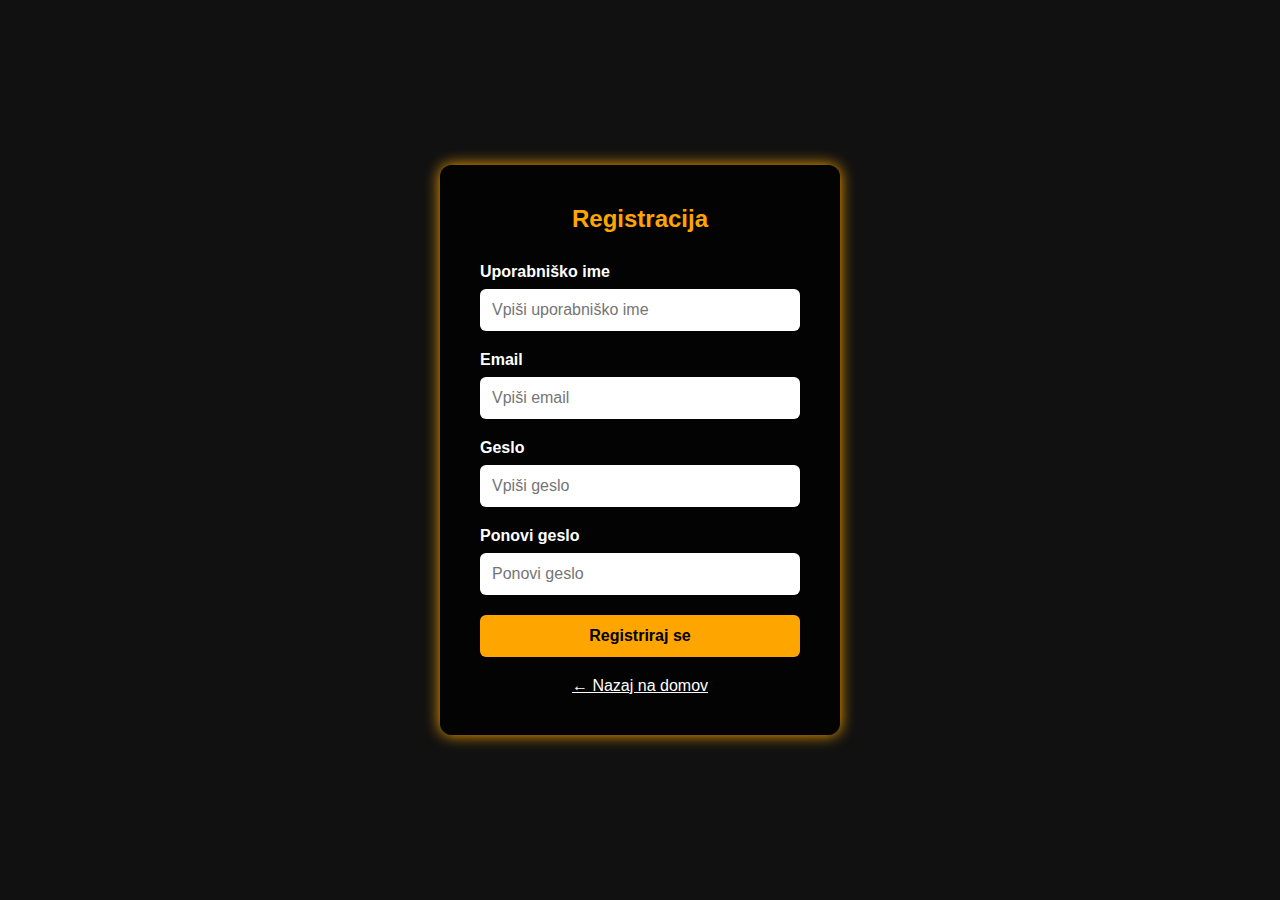
<file: reg.html>
<!DOCTYPE html>
<html lang="sl">
<head>
    <meta charset="UTF-8" />
    <meta name="viewport" content="width=device-width, initial-scale=1" />
    <title>Registracija - RoyalMC</title>
    <style>
        * {
            margin: 0; padding: 0; box-sizing: border-box;
        }
        body {
            font-family: 'Segoe UI', sans-serif;
            background-color: #111;
            color: white;
            display: flex;
            justify-content: center;
            align-items: center;
            height: 100vh;
            padding: 20px;
        }
        .register-container {
            background: rgba(0,0,0,0.8);
            padding: 40px;
            border-radius: 12px;
            width: 100%;
            max-width: 400px;
            box-shadow: 0 0 15px orange;
        }
        h2 {
            color: orange;
            margin-bottom: 30px;
            text-align: center;
        }
        label {
            display: block;
            margin-bottom: 8px;
            font-weight: 600;
        }
        input[type="text"],
        input[type="email"],
        input[type="password"] {
            width: 100%;
            padding: 12px;
            border-radius: 6px;
            border: none;
            margin-bottom: 20px;
            font-size: 16px;
        }
        button {
            width: 100%;
            padding: 12px;
            background-color: orange;
            color: black;
            font-weight: bold;
            border: none;
            border-radius: 6px;
            cursor: pointer;
            font-size: 16px;
        }
        button:hover {
            background-color: #cc8400;
        }
        .back-link {
            display: block;
            margin-top: 20px;
            text-align: center;
            color: white;
            text-decoration: underline;
            cursor: pointer;
        }
        .back-link:hover {
            color: orange;
        }
    </style>
</head>
<body>
    <div class="register-container">
        <h2>Registracija</h2>
        <form action="#" method="POST">
            <label for="username">Uporabniško ime</label>
            <input type="text" id="username" name="username" placeholder="Vpiši uporabniško ime" required />

            <label for="email">Email</label>
            <input type="email" id="email" name="email" placeholder="Vpiši email" required />

            <label for="password">Geslo</label>
            <input type="password" id="password" name="password" placeholder="Vpiši geslo" required />

            <label for="password2">Ponovi geslo</label>
            <input type="password" id="password2" name="password2" placeholder="Ponovi geslo" required />

            <button type="submit">Registriraj se</button>
        </form>
        <a href="index.html" class="back-link">← Nazaj na domov</a>
    </div>
</body>
</html>
</file>
<file: style.css>
/* === Reset & osnove === */
* {
    box-sizing: border-box;
    margin: 0;
    padding: 0;
}

html, body {
    height: 100%;
    font-family: 'Segoe UI', Tahoma, Geneva, Verdana, sans-serif;
    background: linear-gradient(to bottom right, #1e1e1e, #2a2a2a);
    color: #fff;
    display: flex;
    flex-direction: column;
}

/* === Header & navigacija === */
header {
    background: linear-gradient(90deg, #27ae60, #2ecc71);
    padding: 20px 0;
    text-align: center;
    box-shadow: 0 4px 10px rgba(0,0,0,0.3);
}

header h1 {
    font-size: 2.5rem;
    margin-bottom: 10px;
}

nav a {
    margin: 0 20px;
    color: white;
    text-decoration: none;
    font-weight: bold;
    font-size: 1.1rem;
    position: relative;
    transition: color 0.3s;
}

nav a::after {
    content: "";
    position: absolute;
    width: 0%;
    height: 2px;
    background: white;
    bottom: -4px;
    left: 0;
    transition: width 0.3s;
}

nav a:hover {
    color: #dfffe3;
}

nav a:hover::after {
    width: 100%;
}

/* === Glavna vsebina === */
.container {
    flex: 1;
    padding: 40px 20px;
    max-width: 1200px;
    margin: auto;
    animation: fadeIn 0.8s ease;
}

/* === Ranki – vodoravno z responsive postavitvijo === */
.rank-container {
    display: flex;
    flex-wrap: wrap;
    gap: 25px;
    justify-content: center;
    margin-top: 30px;
}

.rank {
    background: linear-gradient(135deg, #34495e, #2c3e50);
    border: 1px solid #3f3f3f;
    padding: 25px;
    border-radius: 12px;
    flex: 1 1 280px;
    max-width: 320px;
    text-align: center;
    transition: transform 0.3s ease, box-shadow 0.3s ease;
    box-shadow: 0 5px 15px rgba(0,0,0,0.3);
}

.rank:hover {
    transform: translateY(-5px) scale(1.03);
    box-shadow: 0 10px 20px rgba(0,0,0,0.4);
}

.rank h3 {
    font-size: 1.5rem;
    margin-bottom: 10px;
    color: #2ecc71;
}

.rank p {
    font-size: 1rem;
    margin-bottom: 15px;
    color: #ccc;
}

.rank strong {
    font-size: 1.2rem;
    color: #fff;
}

/* === Gumb za nakup === */
.rank button {
    background: linear-gradient(90deg, #27ae60, #2ecc71);
    color: white;
    padding: 12px 24px;
    border: none;
    border-radius: 25px;
    cursor: pointer;
    font-weight: bold;
    font-size: 1rem;
    transition: background 0.3s, transform 0.2s;
}

.rank button:hover {
    background: #1abc9c;
    transform: scale(1.05);
}

/* === Footer === */
footer {
    background-color: #111;
    color: white;
    text-align: center;
    padding: 20px;
    font-size: 0.9rem;
    border-top: 1px solid #333;
    box-shadow: 0 -3px 10px rgba(0,0,0,0.4);
}

/* === Animacija za fade-in === */
.fade-in {
    animation: fadeIn 0.8s ease;
}

@keyframes fadeIn {
    from {
        opacity: 0;
        transform: translateY(10px);
    }
    to {
        opacity: 1;
        transform: translateY(0);
    }
}

/* === Responsive za mobilnike === */
@media screen and (max-width: 600px) {
    nav a {
        display: block;
        margin: 10px 0;
    }

    .rank {
        max-width: 100%;
    }

    header h1 {
        font-size: 2rem;
    }
}
</file>
